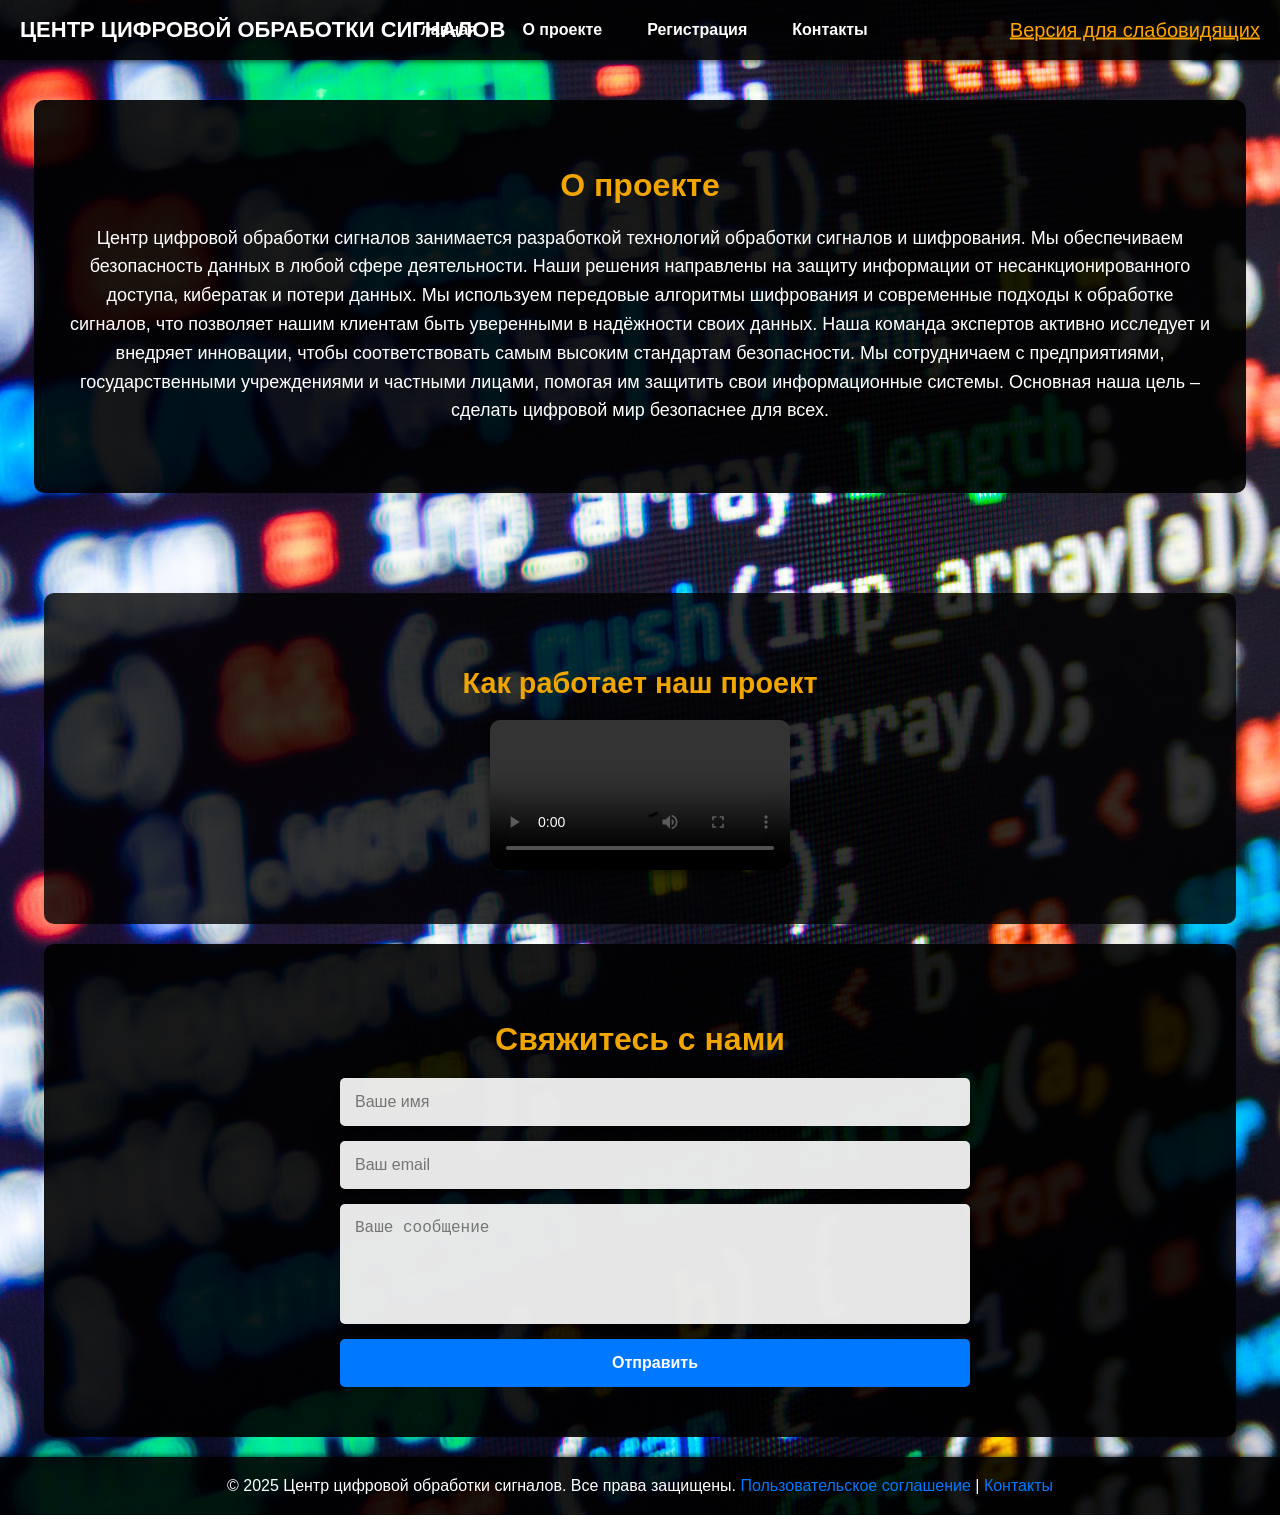
<file: cursa4/index.html>
<!DOCTYPE html>
<html lang="en">
<head>
  <meta charset="UTF-8">
  <meta name="viewport" content="width=device-width, initial-scale=1.0">
  <title>Информация о проекте</title>
  <link rel="stylesheet" href="styles.css">
</head>
<body>

  <header>
    <div class="logo-container">
      <span class="site-title">Центр цифровой обработки сигналов</span>
    </div>
    <nav>
      <ul>
        <li><a href="welcome_page.html">Главная</a></li>
        <li><a href="index.html">О проекте</a></li>
        <li><a href="registration.html">Регистрация</a></li>
        <li><a href="contacts.html">Контакты</a></li>
      </ul>
    </nav>
    <a href="accessible_welcome_page.html" class="accessibility-link">Версия для слабовидящих</a>
  </header>


  <main>
    <section class="about animate-fade-in">
      <h1>О проекте</h1>
      <p>
        Центр цифровой обработки сигналов занимается разработкой технологий обработки сигналов и шифрования. Мы обеспечиваем безопасность данных в любой сфере деятельности. Наши решения направлены на защиту информации от несанкционированного доступа, кибератак и потери данных. Мы используем передовые алгоритмы шифрования и современные подходы к обработке сигналов, что позволяет нашим клиентам быть уверенными в надёжности своих данных. Наша команда экспертов активно исследует и внедряет инновации, чтобы соответствовать самым высоким стандартам безопасности. Мы сотрудничаем с предприятиями, государственными учреждениями и частными лицами, помогая им защитить свои информационные системы. Основная наша цель – сделать цифровой мир безопаснее для всех.
      </p>
    </section>

    <section class="video-section animate-fade-in">
      <h2>Как работает наш проект</h2>
      <video src="assets/demo.mp4" controls></video>
    </section>

    <section class="contacts animate-fade-in">
      <h2>Свяжитесь с нами</h2>
      <form>
        <input type="text" placeholder="Ваше имя" required>
        <input type="email" placeholder="Ваш email" required>
        <textarea placeholder="Ваше сообщение" rows="5" required></textarea>
        <button type="submit">Отправить</button>
      </form>
    </section>
  </main>

  <footer>
    © 2025 Центр цифровой обработки сигналов. Все права защищены.
    <a href="terms.html" target="_blank">Пользовательское соглашение</a> |
    <a href="https://t.me/slavabatut" target="_blank">Контакты</a>
  </footer>
</body>
</html>
</file>
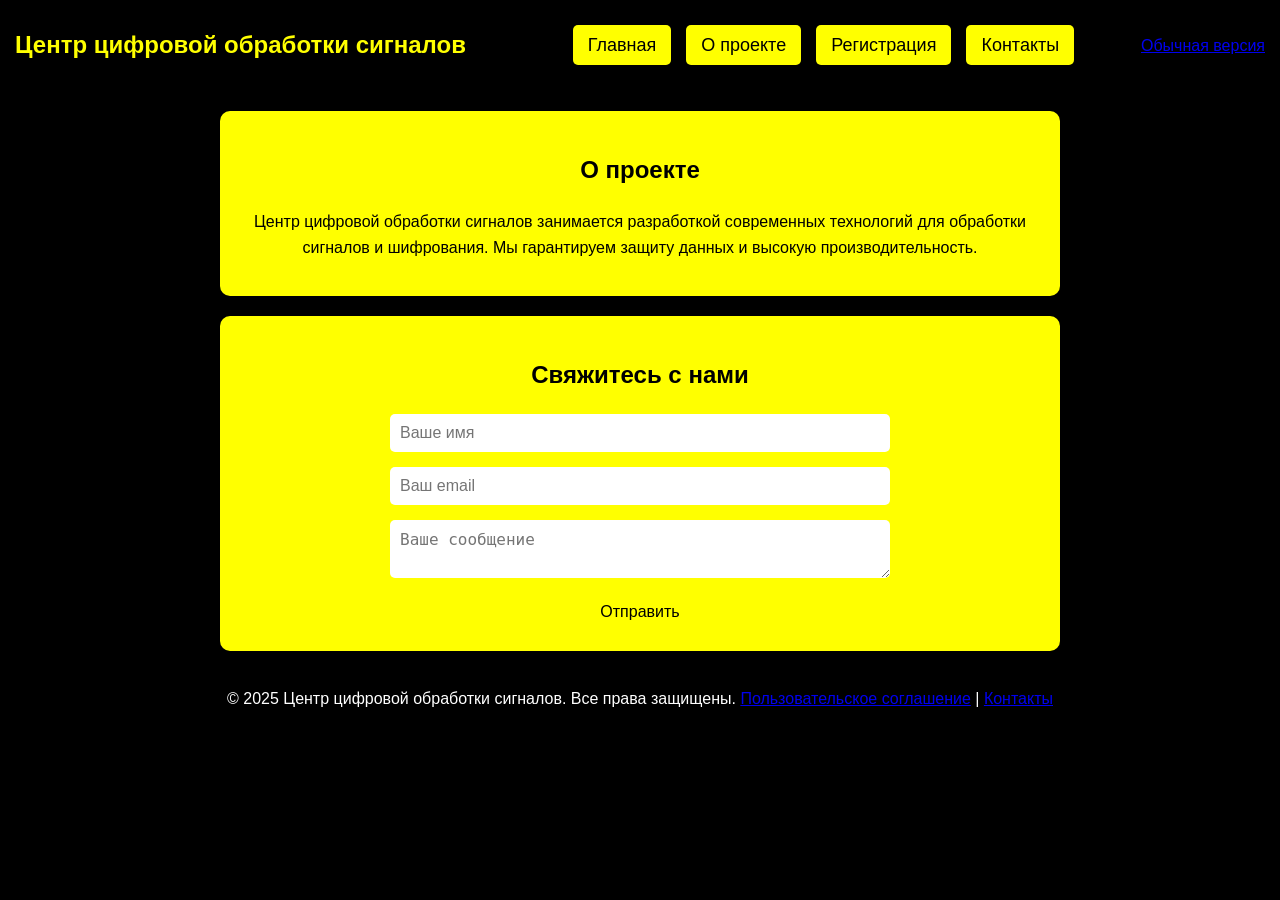
<file: cursa4/accessible_index.html>
<!DOCTYPE html>
<html lang="en">
<head>
    <meta charset="UTF-8">
    <meta name="viewport" content="width=device-width, initial-scale=1.0">
    <title>О проекте - Версия для слабовидящих</title>
    <link rel="stylesheet" href="accessible.css">
</head>
<body>
    <!-- Шапка -->
    <header>
        <div class="logo-container">
            <span class="site-title">Центр цифровой обработки сигналов</span>
        </div>
        <nav>
            <ul>
                <li><a href="accessible_welcome_page.html">Главная</a></li>
                <li><a href="accessible_index.html">О проекте</a></li>
                <li><a href="accessible_registration.html">Регистрация</a></li>
                <li><a href="#contacts">Контакты</a></li>
            </ul>
        </nav>
        <a href="welcome_page.html" class="accessibility-link">Обычная версия</a>
    </header>

    <!-- Основной контент -->
    <main>
        <section class="about">
            <h1>О проекте</h1>
            <p>
                Центр цифровой обработки сигналов занимается разработкой современных технологий для обработки сигналов и шифрования.
                Мы гарантируем защиту данных и высокую производительность.
            </p>
        </section>

        <!-- Контакты -->
        <section id="contacts" class="contacts">
            <h2>Свяжитесь с нами</h2>
            <form>
                <input type="text" placeholder="Ваше имя" required>
                <input type="email" placeholder="Ваш email" required>
                <textarea placeholder="Ваше сообщение" required></textarea>
                <button type="submit">Отправить</button>
            </form>
        </section>
    </main>

    <!-- Подвал -->
    <footer>
        © 2025 Центр цифровой обработки сигналов. Все права защищены.
        <a href="terms.html" target="_blank">Пользовательское соглашение</a> |
        <a href="https://t.me/slavabatut" target="_blank">Контакты</a>
    </footer>
</body>
</html>
</file>
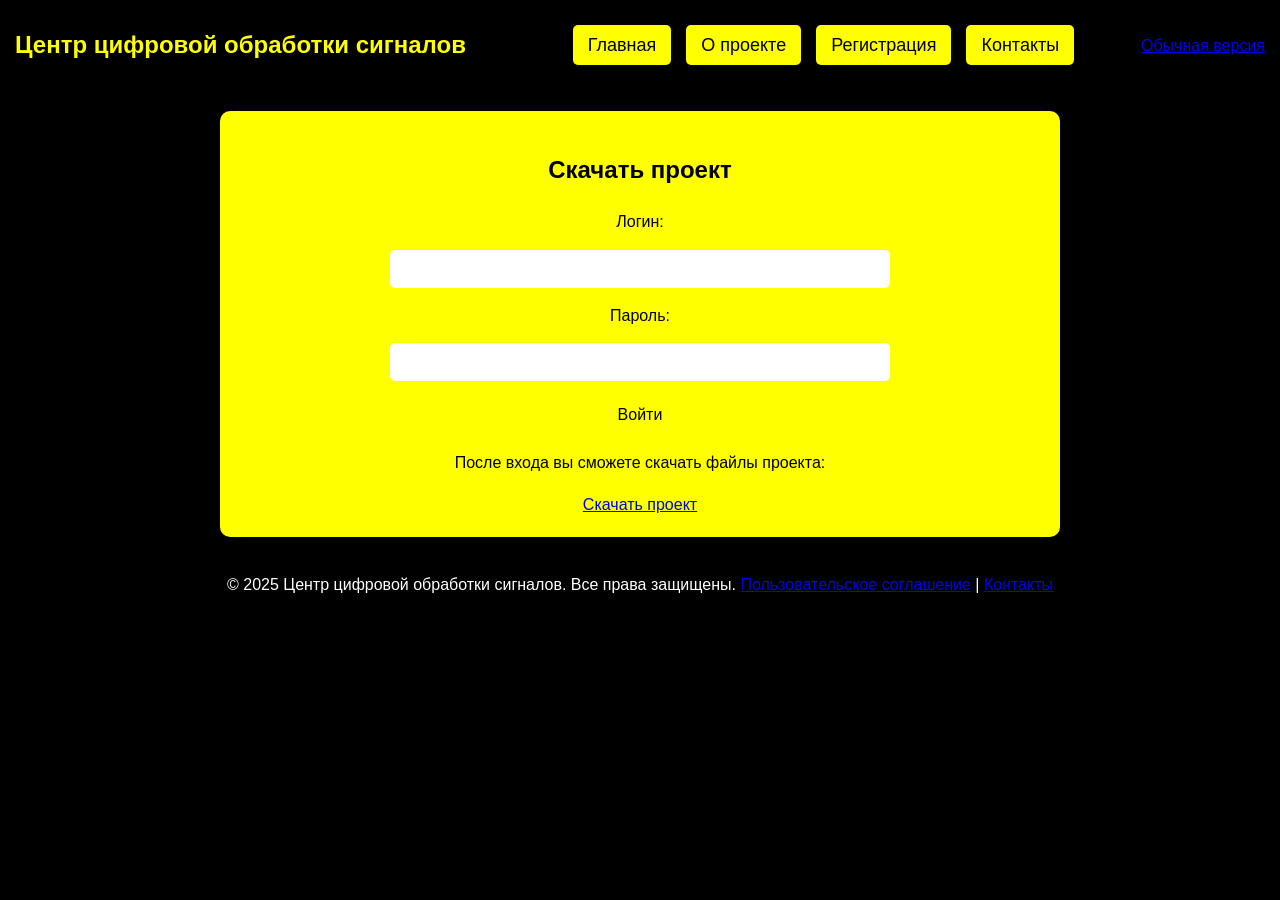
<file: cursa4/accessible_registration.html>
<!DOCTYPE html>
<html lang="en">
<head>
    <meta charset="UTF-8">
    <meta name="viewport" content="width=device-width, initial-scale=1.0">
    <title>Регистрация - Версия для слабовидящих</title>
    <link rel="stylesheet" href="accessible.css">
</head>
<body>
    <!-- Шапка -->
    <header>
        <div class="logo-container">
            <span class="site-title">Центр цифровой обработки сигналов</span>
        </div>
        <nav>
            <ul>
                <li><a href="accessible_welcome_page.html">Главная</a></li>
                <li><a href="accessible_index.html">О проекте</a></li>
                <li><a href="accessible_registration.html">Регистрация</a></li>
                <li><a href="#contacts">Контакты</a></li>
            </ul>
        </nav>
        <a href="welcome_page.html" class="accessibility-link">Обычная версия</a>
    </header>

    <!-- Основной контент -->
    <main>
        <section class="download-section">
            <h1>Скачать проект</h1>
            <form class="download-form">
                <label for="login">Логин:</label>
                <input type="text" id="login" name="login" required>
                <label for="password">Пароль:</label>
                <input type="password" id="password" name="password" required>
                <button type="submit">Войти</button>
            </form>
            <div class="download-link">
                <p>После входа вы сможете скачать файлы проекта:</p>
                <a href="files/project.zip" download>Скачать проект</a>
            </div>
        </section>
    </main>

    <!-- Подвал -->
    <footer>
        © 2025 Центр цифровой обработки сигналов. Все права защищены.
        <a href="terms.html" target="_blank">Пользовательское соглашение</a> |
        <a href="https://t.me/slavabatut" target="_blank">Контакты</a>
    </footer>
</body>
</html>
</file>
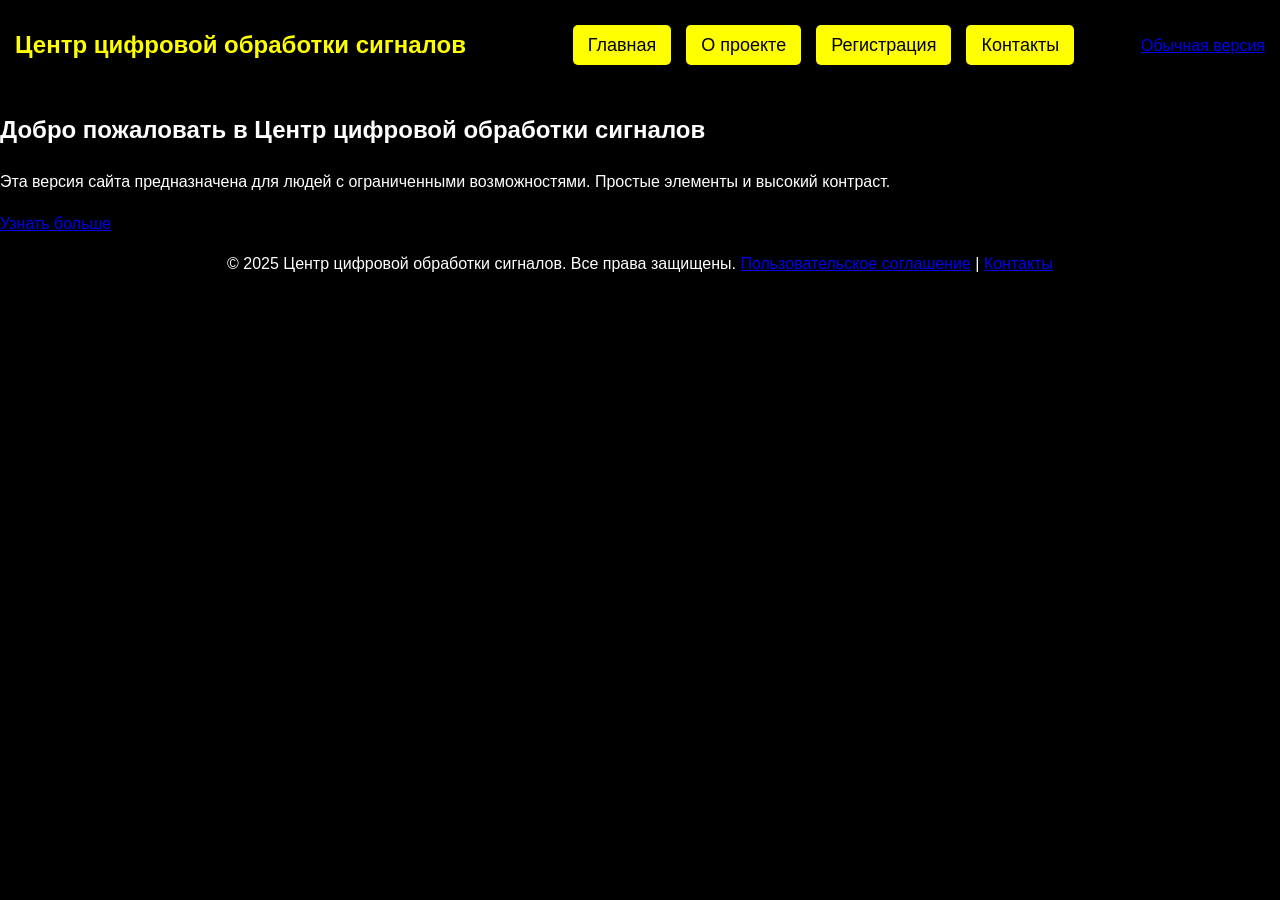
<file: cursa4/accessible_welcome_page.html>
<!DOCTYPE html>
<html lang="en">
<head>
    <meta charset="UTF-8">
    <meta name="viewport" content="width=device-width, initial-scale=1.0">
    <title>Главная - Версия для слабовидящих</title>
    <link rel="stylesheet" href="accessible.css">
</head>
<body>
    <!-- Шапка -->
    <header>
        <div class="logo-container">
            <span class="site-title">Центр цифровой обработки сигналов</span>
        </div>
        <nav>
            <ul>
                <li><a href="accessible_welcome_page.html">Главная</a></li>
                <li><a href="accessible_index.html">О проекте</a></li>
                <li><a href="accessible_registration.html">Регистрация</a></li>
                <li><a href="#contacts">Контакты</a></li>
            </ul>
        </nav>
        <a href="welcome_page.html" class="accessibility-link">Обычная версия</a>
    </header>

    <!-- Основной контент -->
    <main>
        <section class="hero">
            <div class="hero-content">
                <h1>Добро пожаловать в Центр цифровой обработки сигналов</h1>
                <p>Эта версия сайта предназначена для людей с ограниченными возможностями. Простые элементы и высокий контраст.</p>
                <a href="accessible_index.html" class="cta-button">Узнать больше</a>
            </div>
        </section>
    </main>

    <!-- Подвал -->
    <footer>
        © 2025 Центр цифровой обработки сигналов. Все права защищены.
        <a href="terms.html" target="_blank">Пользовательское соглашение</a> |
        <a href="https://t.me/slavabatut" target="_blank">Контакты</a>
    </footer>
</body>
</html>
</file>
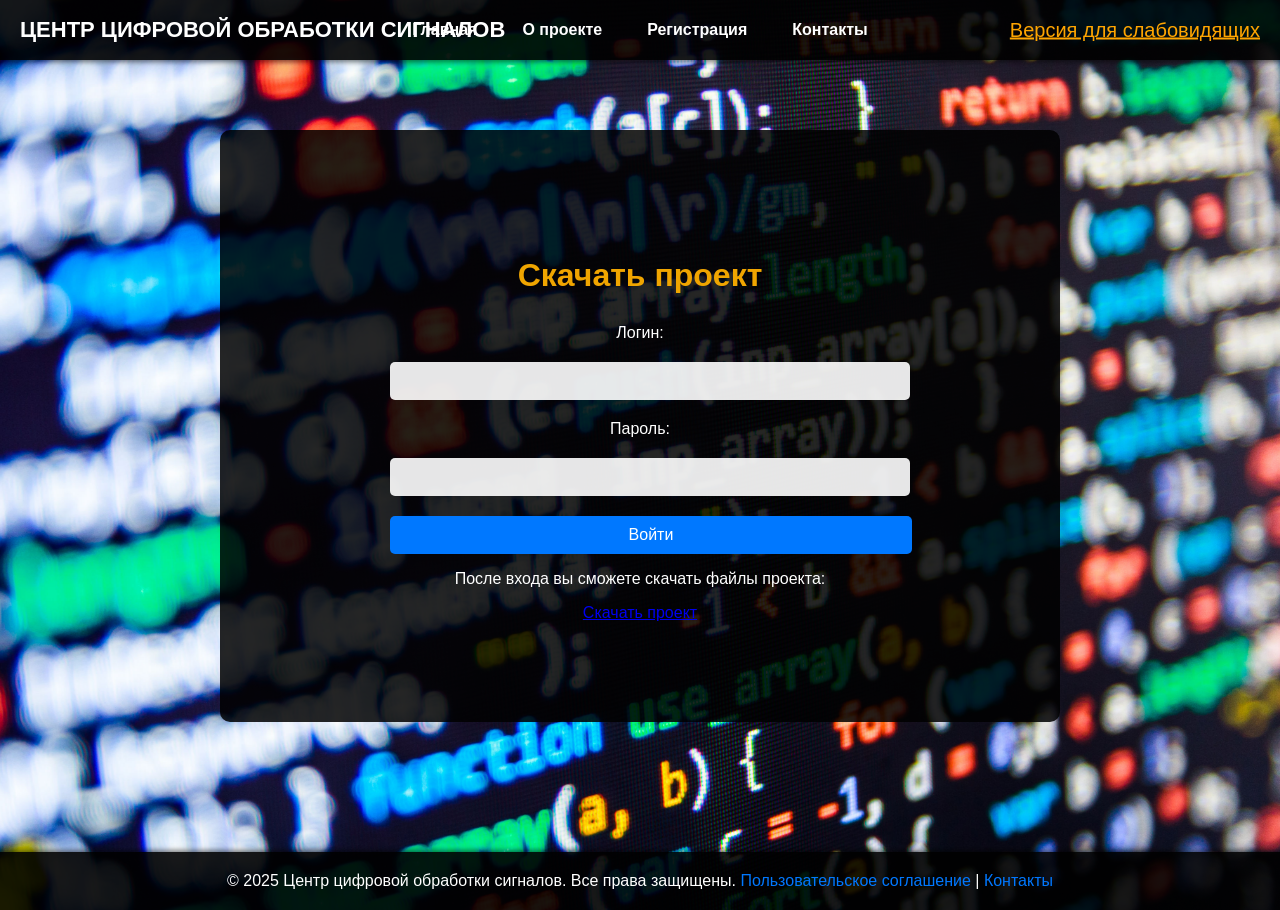
<file: cursa4/registration.html>
<!DOCTYPE html>
<html lang="en">
<head>
  <meta charset="UTF-8">
  <meta name="viewport" content="width=device-width, initial-scale=1.0">
  <title>Регистрация</title>
  <link rel="stylesheet" href="styles.css">
</head>
<body>

  <header>
    <div class="logo-container">
      <span class="site-title">Центр цифровой обработки сигналов</span>
    </div>
    <nav>
      <ul>
        <li><a href="welcome_page.html">Главная</a></li>
        <li><a href="index.html">О проекте</a></li>
        <li><a href="registration.html">Регистрация</a></li>
        <li><a href="#contacts">Контакты</a></li>
      </ul>
    </nav>
    <a href="accessible_welcome_page.html" class="accessibility-link">Версия для слабовидящих</a>
  </header>


  <main>
    <section class="download-section">
      <h1>Скачать проект</h1>
      <form class="download-form">
        <label for="login">Логин:</label>
        <input type="text" id="login" name="login" required>
        <label for="password">Пароль:</label>
        <input type="password" id="password" name="password" required>
        <button type="submit">Войти</button>
      </form>
      <div class="download-link">
        <p>После входа вы сможете скачать файлы проекта:</p>
        <a href="files/project.zip" download>Скачать проект</a>
      </div>
    </section>
  </main>


  <footer>
    © 2025 Центр цифровой обработки сигналов. Все права защищены.
    <a href="terms.html" target="_blank">Пользовательское соглашение</a> |
    <a href="https://t.me/slavabatut" target="_blank">Контакты</a>
  </footer>
</body>
</html>
</file>
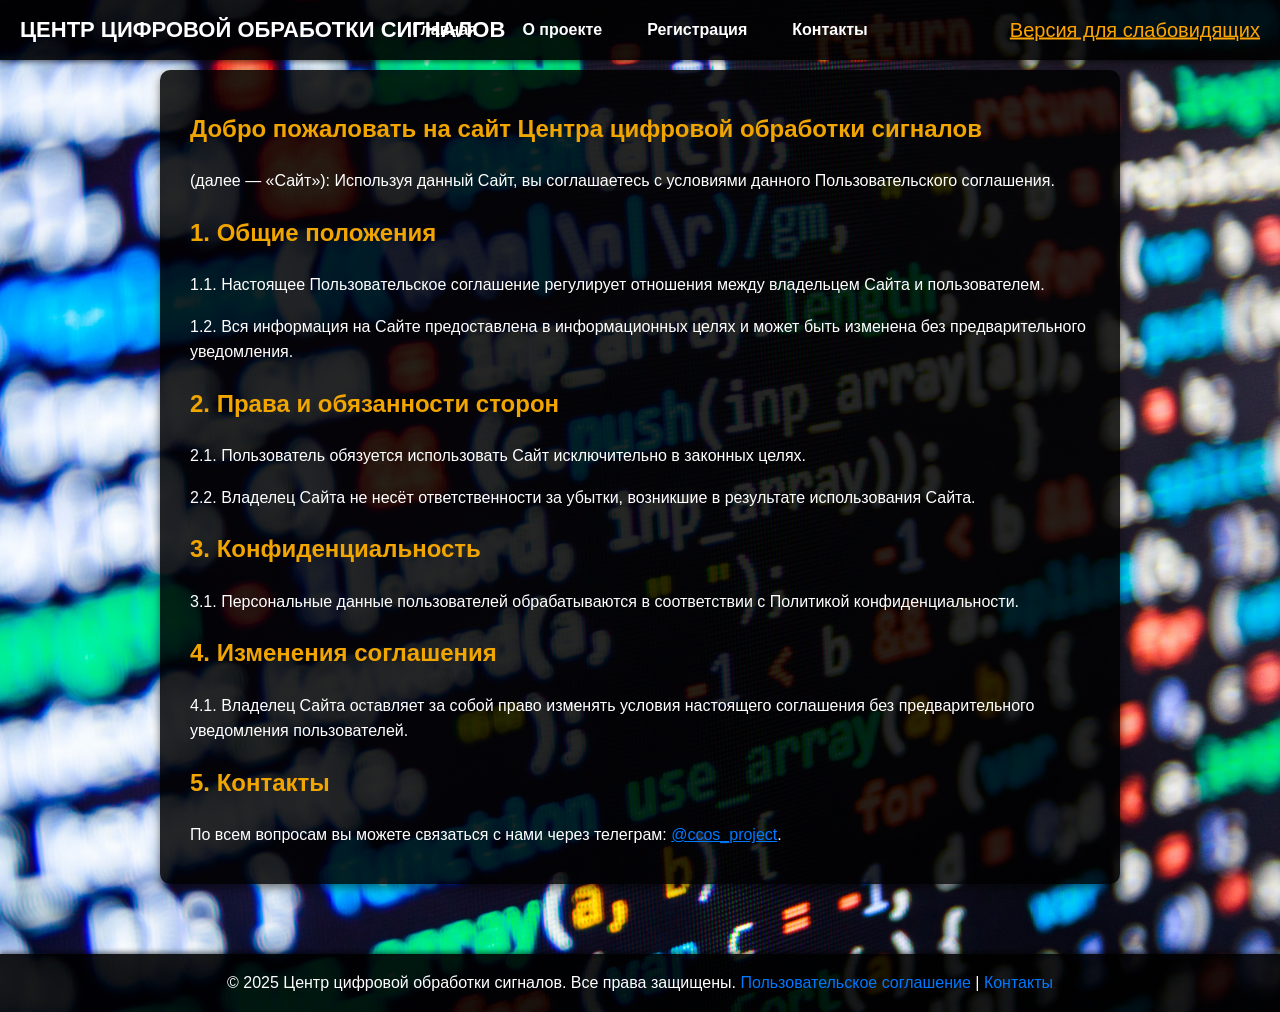
<file: cursa4/terms.html>
<!DOCTYPE html>
<html lang="en">
<head>
  <meta charset="UTF-8">
  <meta name="viewport" content="width=device-width, initial-scale=1.0">
  <title>Пользовательское соглашение</title>
  <link rel="stylesheet" href="styles.css">
</head>
<body>

  <header>
    <div class="logo-container">
      <span class="site-title">Центр цифровой обработки сигналов</span>
    </div>
    <nav>
      <ul>
        <li><a href="welcome_page.html">Главная</a></li>
        <li><a href="index.html">О проекте</a></li>
        <li><a href="registration.html">Регистрация</a></li>
        <li><a href="#contacts">Контакты</a></li>
      </ul>
    </nav>
    <a href="accessible_welcome_page.html" class="accessibility-link">Версия для слабовидящих</a>
  </header>


  <main>
    <section class="terms-container animate-fade-in">
      <h1>Добро пожаловать на сайт Центра цифровой обработки сигналов</h1>
      <p>(далее — «Сайт»): Используя данный Сайт, вы соглашаетесь с условиями данного Пользовательского соглашения.</p>
      <h2>1. Общие положения</h2>
      <p>1.1. Настоящее Пользовательское соглашение регулирует отношения между владельцем Сайта и пользователем.</p>
      <p>1.2. Вся информация на Сайте предоставлена в информационных целях и может быть изменена без предварительного уведомления.</p>
      <h2>2. Права и обязанности сторон</h2>
      <p>2.1. Пользователь обязуется использовать Сайт исключительно в законных целях.</p>
      <p>2.2. Владелец Сайта не несёт ответственности за убытки, возникшие в результате использования Сайта.</p>
      <h2>3. Конфиденциальность</h2>
      <p>3.1. Персональные данные пользователей обрабатываются в соответствии с Политикой конфиденциальности.</p>
      <h2>4. Изменения соглашения</h2>
      <p>4.1. Владелец Сайта оставляет за собой право изменять условия настоящего соглашения без предварительного уведомления пользователей.</p>
      <h2>5. Контакты</h2>
      <p>По всем вопросам вы можете связаться с нами через телеграм: <a href="https://t.me/ccos_project">@ccos_project</a>.</p>
    </section>
  </main>


  <footer>
    © 2025 Центр цифровой обработки сигналов. Все права защищены.
    <a href="terms.html" target="_blank">Пользовательское соглашение</a> |
    <a href="https://t.me/ccos_project" target="_blank">Контакты</a>
  </footer>
</body>
</html>
</file>
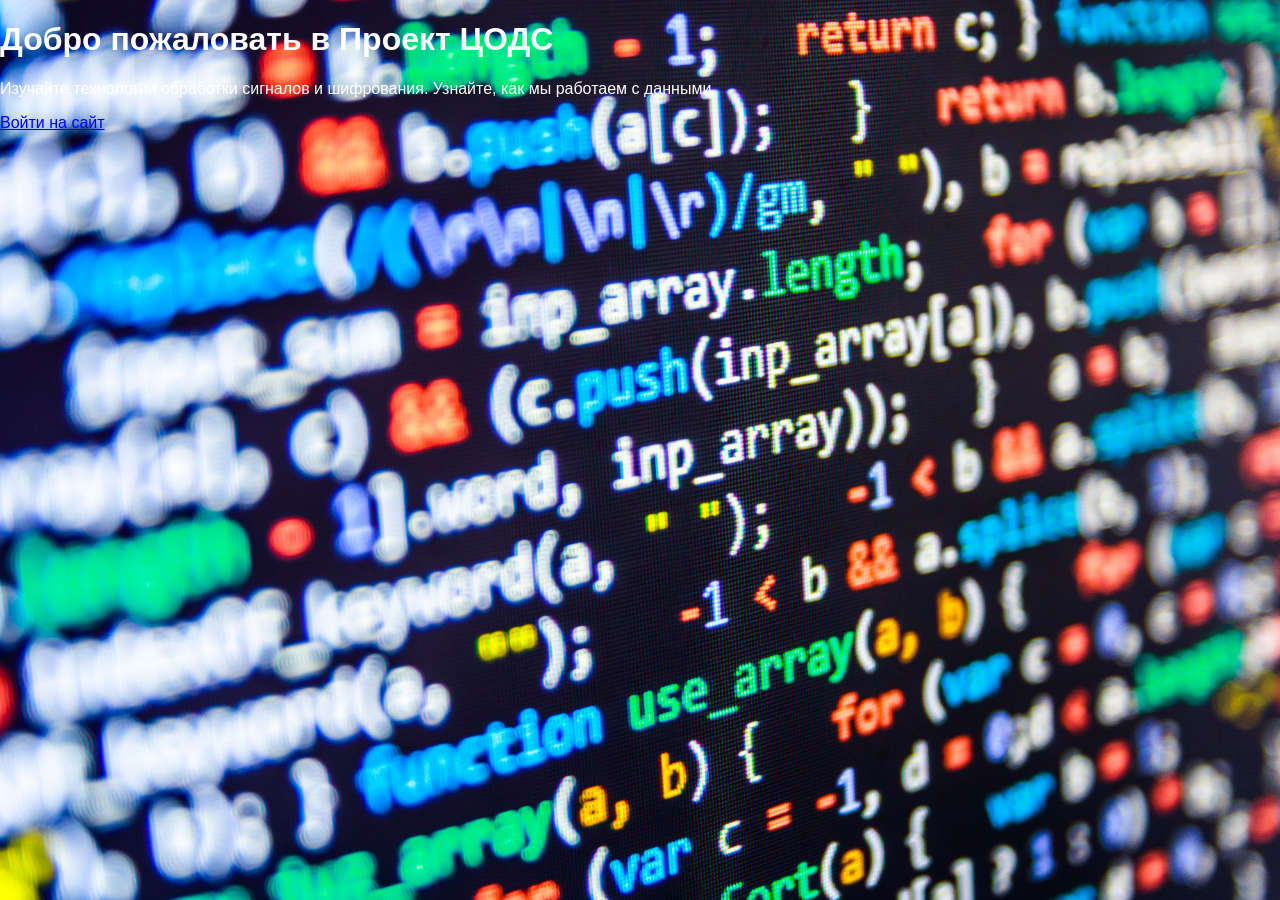
<file: cursa4/welcome_page.html>
<!DOCTYPE html>
<html lang="en">
<head>
    <meta charset="UTF-8">
    <meta name="viewport" content="width=device-width, initial-scale=1.0">
    <title>Welcome to CCOS Project</title>
    <link rel="stylesheet" href="styles.css">
    <link href="https://fonts.googleapis.com/css2?family=Montserrat:wght@700&display=swap" rel="stylesheet">
</head>
<body class="welcome-page">
    <div class="welcome-container">
        <h1>Добро пожаловать в Проект ЦОДС</h1>
        <p>Изучайте технологии обработки сигналов и шифрования. Узнайте, как мы работаем с данными.</p>
        <a href="index.html" class="welcome-button">Войти на сайт</a>
    </div>


</body>
</html>
</file>
<file: cursa4/styles.css>
/* Основные стили */
body {
  font-family: 'Roboto', sans-serif; 
  margin: 0;
  padding: 0;
  background: url('assets/background.jpg') no-repeat center center/cover;
  color: white;
  overflow-x: hidden;
  display: flex;
  flex-direction: column;
  min-height: 100vh; 
}


@keyframes fadeIn {
  0% {
    opacity: 0;
    transform: translateY(20px);
  }
  100% {
    opacity: 1;
    transform: translateY(0);
  }
}

.animate-fade-in {
  animation: fadeIn 1.2s ease-in-out;
}


header {
  position: fixed;
  top: 0;
  left: 0;
  width: 100%;
  height: 60px; 
  background-color: rgba(0, 0, 0, 0.9);
  z-index: 1000;
  box-shadow: 0px 2px 5px rgba(0, 0, 0, 0.5);
  display: flex;
  justify-content: space-between;
  align-items: center;
}

header .logo-container {
  position: absolute;
  left: 20px;
  top: 50%;
  transform: translateY(-50%);
}

header .site-title {
  font-size: 22px;
  font-weight: bold;
  color: white;
  text-transform: uppercase;
}

header nav {
  position: absolute;
  top: 50%; 
  left: 50%; 
  transform: translate(-50%, -50%);
}

header nav ul {
  display: flex;
  gap: 15px;
  list-style: none;
  margin: 0;
  padding: 0;
}

header nav ul li a {
  text-decoration: none;
  color: white;
  padding: 10px 15px; 
  border-radius: 5px;
  font-weight: bold;
  font-size: 16px;
  transition: background-color 0.3s, color 0.3s;
  white-space: nowrap;
}

header nav ul li a:hover {
  background-color: rgba(255, 255, 255, 0.2);
  color: #f0a500;
}

.accessibility-link {
  position: absolute;
  right: 20px;
  top: 50%;
  transform: translateY(-50%);
  color: orange;
  font-size: 20px;
  text-decoration: underline;
  white-space: nowrap;
}


.hero {
  height: 930px; 
  display: flex;
  justify-content: center;
  align-items: center;
  text-align: center;
  background: rgba(0, 0, 0, 0.85);
}

.hero-content {
  background-color: rgba(255, 255, 255, 0.1);
  padding: 20px 30px;
  border-radius: 10px;
  box-shadow: 0 4px 10px rgba(0, 0, 0, 0.5);
  max-width: 800px;
  width: 90%;
}

.hero-content h1 {
  font-size: 2.5rem;
  margin-bottom: 20px;
  color: #f0a500;
  word-wrap: break-word; 
  overflow-wrap: break-word;
}

.hero-content p {
  font-size: 1.1rem;
  margin-bottom: 20px;
}

.cta-button {
  display: inline-block;
  background-color: #0078ff;
  color: white;
  padding: 10px 20px;
  border: none;
  border-radius: 5px;
  font-weight: bold;
  text-decoration: none;
  transition: background-color 0.3s;
  box-shadow: 0 2px 5px rgba(0, 0, 0, 0.3);
}

.cta-button:hover {
  background-color: #005bb5;
}


.about {
  padding: 40px 30px 50px;
  text-align: center;
  background-color: rgba(0, 0, 0, 0.9);
  border-radius: 10px;
  margin: 100px auto;
  max-width: 1200px;
  width: 90%;
  color: white;
}

.about h1 {
  font-size: 2rem;
  margin-bottom: 20px;
  color: #f0a500;
}

.about p {
  font-size: 18px;
  line-height: 1.6;
}

.video-section {
  padding: 50px 20px;
  text-align: center;
  background-color: rgba(0, 0, 0, 0.8);
  border-radius: 10px;
  margin: 20px auto;
  max-width: 1200px;
  width: 90%;
}

.video-section h2 {
  font-size: 1.8rem;
  margin-bottom: 20px;
  color: #f0a500;
}

.video-section video {
  max-width: 100%;
  border-radius: 10px;
  box-shadow: 0 4px 10px rgba(0, 0, 0, 0.5);
}


.contacts {
  padding: 50px 20px;
  text-align: center;
  background-color: rgba(0, 0, 0, 0.9);
  border-radius: 10px;
  margin: 20px auto;
  max-width: 1200px;
  width: 90%;
}

.contacts h2 {
  font-size: 2rem;
  margin-bottom: 20px;
  color: #f0a500;
}

.contacts form {
  display: flex;
  flex-direction: column;
  gap: 15px;
  max-width: 600px;
  margin: 0 auto;
}

.contacts form input,
.contacts form textarea {
  padding: 15px;
  border: none;
  border-radius: 5px;
  width: 100%;
  font-size: 1rem;
  background-color: rgba(255, 255, 255, 0.9);
  color: #333;
  box-shadow: 0 2px 5px rgba(0, 0, 0, 0.2);
  resize: none;
}

.contacts form input:focus,
.contacts form textarea:focus {
  outline: none;
  box-shadow: 0 0 5px rgba(0, 120, 255, 0.7);
  border: 1px solid #0078ff;
}

.contacts form button {
  padding: 15px;
  background-color: #0078ff;
  color: white;
  border: none;
  border-radius: 5px;
  font-size: 1rem;
  font-weight: bold;
  cursor: pointer;
  transition: background-color 0.3s;
  width: 105%; 
  box-sizing: border-box; 
}

.contacts form button:hover {
  background-color: #005bb5;
  box-shadow: 0 4px 10px rgba(0, 0, 0, 0.3);
}


.download-section {
  padding: 100px 20px;
  text-align: center;
  background-color: rgba(0, 0, 0, 0.85);
  border-radius: 10px;
  margin: 130px auto;
  max-width: 800px;
  width: 90%;
}

.download-section h1 {
  font-size: 2rem;
  margin-bottom: 30px;
  color: #f0a500;
}

.download-form {
  display: flex;
  flex-direction: column;
  gap: 15px;
  max-width: 500px;
  margin: 0 auto;
}

.download-form input {
  margin: 5px auto;
  padding: 10px;
  border: none;
  border-radius: 5px;
  width: 100%;
  font-size: 1rem;
  background-color: rgba(255, 255, 255, 0.9);
  color: #333;
}

.download-form button {
  margin-right: -22px;
  padding: 10px 20px;
  background-color: #0078ff;
  color: white;
  border: none;
  border-radius: 5px;
  font-size: 1rem;
  cursor: pointer;
  transition: background-color 0.3s;
}

.download-form button:hover {
  background-color: #005bb5;
}


footer {
  background-color: rgba(0, 0, 0, 0.9);
  text-align: center;
  padding: 20px;
  color: white;
  box-shadow: 0px -2px 5px rgba(0, 0, 0, 0.5);
  margin-top: auto;
}

footer a {
  color: #0078ff;
  text-decoration: none;
}

footer a:hover {
  text-decoration: underline;
}
.terms-container {
  background-color: rgba(0, 0, 0, 0.85); 
  padding: 20px 30px;
  border-radius: 10px;
  box-shadow: 0 4px 10px rgba(0, 0, 0, 0.5); 
  max-width: 900px;
  margin: 70px auto; 
  color: white; 
  text-align: left;
  line-height: 1.6;
}

.terms-container h1, .terms-container h2 {
  color: #f0a500; 
  margin-bottom: 20px;
}

.terms-container a {
  color: #0078ff; /* Цвет ссылки */
  text-decoration: underline;
}

.terms-container a:hover {
  color: #005bb5;
}



@media (max-width: 1000px) {
  header nav ul {
    gap: 10px;
  }

  header nav {
    flex-direction: column;
  }

  header nav ul li a {
    padding: 8px 12px;
    font-size: 14px;
  }

  .hero-content h1 {
    font-size: 2rem;
  }

  .hero-content p {
    font-size: 1rem;
  }
}

@media (max-width: 768px) {
  header nav ul {
    flex-direction: column;
    gap: 15px;
  }

  header nav ul li a {
    font-size: 16px;
    padding: 12px 10px;
  }

  .hero {
    height: auto;
    padding: 30px 15px;
  }

  .hero-content {
    padding: 15px 20px;
    width: 100%;
  }

  .hero-content h1 {
    font-size: 1.8rem;
  }

  .hero-content p {
    font-size: 1rem;
  }

  .cta-button {
    padding: 12px 18px;
    font-size: 1rem;
  }
}


@media (max-width: 480px) {
  header nav ul {
    flex-direction: column;
    gap: 12px;
  }

  header nav ul li a {
    font-size: 14px;
    padding: 10px 12px;
  }

  .hero {
    height: 100%;
    padding: 20px;
    text-align: center;
  }

  .hero-content {
    padding: 10px 15px;
    width: 100%;
  }

  .hero-content h1 {
    font-size: 1.5rem;
  }

  .cta-button {
    padding: 10px 15px;
    font-size: 0.9rem;
  }

  .video-section video {
    width: 100%;
    height: auto;
  }
}


img, video {
  max-width: 100%;
  height: auto;
  object-fit: cover; 
}
</file>
<file: cursa4/accessible.css>
/* Основные стили для слабовидящих */
body {
    font-family: Arial, sans-serif;
    margin: 0;
    padding: 0;
    background-color: black;
    color: white;
    line-height: 1.6;
}

/* Шапка */
header {
    background-color: black;
    padding: 15px;
    display: flex;
    justify-content: space-between;
    align-items: center;
}

header .site-title {
    font-size: 24px;
    font-weight: bold;
    color: yellow;
}

header nav ul {
    display: flex;
    gap: 15px;
    list-style: none;
}

header nav ul li a {
    font-size: 18px;
    color: black;
    background-color: yellow;
    text-decoration: none;
    padding: 10px 15px;
    border-radius: 5px;
}

header nav ul li a:hover {
    background-color: orange;
}

/* Основные разделы */
.about,
.contacts,
.download-section {
    padding: 20px;
    background-color: yellow;
    color: black;
    border-radius: 10px;
    max-width: 800px;
    margin: 20px auto;
    text-align: center;
}

/* Формы */
.contacts form,
.download-form {
    display: flex;
    flex-direction: column;
    gap: 15px;
    margin: 0 auto;
    max-width: 500px;
}

.contacts form input,
.contacts form textarea,
.download-form input {
    font-size: 16px;
    padding: 10px;
    border: none;
    border-radius: 5px;
    background-color: white;
    color: black;
}

.contacts form button,
.download-form button {
    font-size: 16px;
    background-color: yellow;
    color: black;
    padding: 10px 20px;
    border: none;
    border-radius: 5px;
    cursor: pointer;
}

.contacts form button:hover,
.download-form button:hover {
    background-color: orange;
}

/* Подвал */
footer {
    background-color: black;
    color: white;
    text-align: center;
    padding: 15px;
    font-size: 16px;
}
</file>
